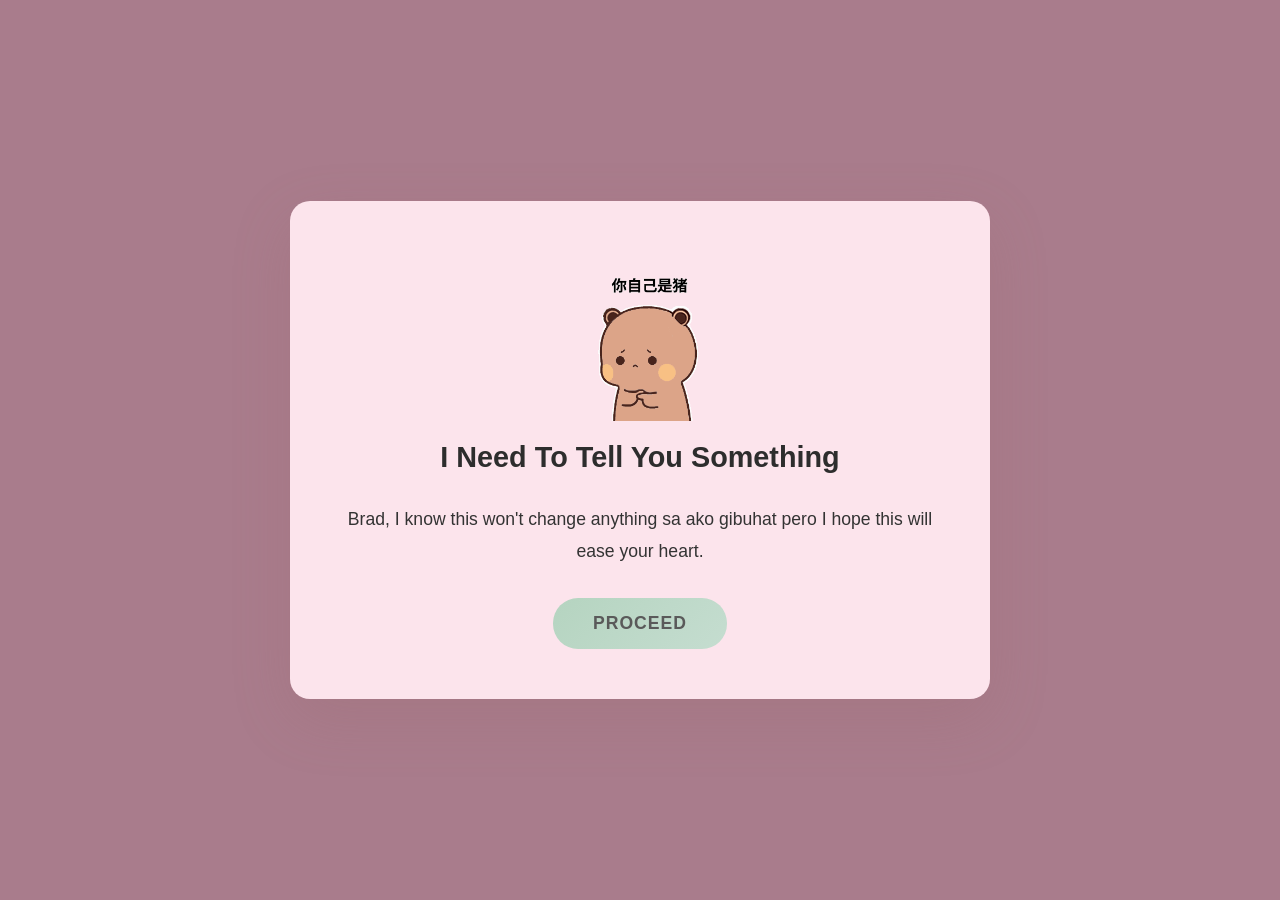
<file: index.html>
<!DOCTYPE html>
<html lang="en">
<head>
    <meta charset="UTF-8">
    <meta name="viewport" content="width=device-width, initial-scale=1.0">
    <title>I'm Sorry, Brad</title>
    <link rel="stylesheet" href="style.css">
</head>
<body>
    <div class="container">

        <!-- PAGE 1: WELCOME -->
        <div class="page active" data-page="0">
            <img src="you-are-a-pig-hmmm.gif" alt="Sorry" class="heart">
            <h2>I Need To Tell You Something</h2>
            <p>Brad, I know this won't change anything sa ako gibuhat pero I hope this will ease your heart.</p>
            <div class="btn-group">
                <button class="btn-start" onclick="playMusicAndProceed()">Proceed</button>
            </div>
        </div>

        <!-- PAGE 2: ANIMATED FLOWER -->
        <div class="page" data-page="1">
            <div class="flower-container">
                <svg class="flower" viewBox="0 0 200 300" width="200" height="300">
                    <!-- Grass -->
                    <line x1="30" y1="280" x2="60" y2="250" stroke="#2ecc71" stroke-width="3"/>
                    <line x1="50" y1="290" x2="70" y2="260" stroke="#2ecc71" stroke-width="3"/>
                    <line x1="140" y1="280" x2="170" y2="250" stroke="#2ecc71" stroke-width="3"/>
                    <line x1="160" y1="290" x2="180" y2="260" stroke="#2ecc71" stroke-width="3"/>
                    
                    <!-- Main stem -->
                    <line x1="100" y1="280" x2="100" y2="120" stroke="#1e7e34" stroke-width="4"/>
                    
                    <!-- Leaves -->
                    <path d="M 100 200 Q 80 190 75 180" stroke="#2ecc71" stroke-width="3" fill="none"/>
                    <path d="M 100 160 Q 120 150 125 140" stroke="#2ecc71" stroke-width="3" fill="none"/>
                    
                    <!-- Flowers -->
                    <g class="bloom bloom-1">
                        <circle cx="100" cy="100" r="8" fill="#fff700"/>
                        <circle cx="85" cy="90" r="12" fill="#00bcd4" opacity="0.8"/>
                        <circle cx="100" cy="75" r="12" fill="#00bcd4" opacity="0.8"/>
                        <circle cx="115" cy="90" r="12" fill="#00bcd4" opacity="0.8"/>
                        <circle cx="100" cy="105" r="12" fill="#00bcd4" opacity="0.8"/>
                    </g>
                    
                    <g class="bloom bloom-2" style="animation-delay: 0.3s">
                        <circle cx="70" cy="150" r="6" fill="#fff700"/>
                        <circle cx="60" cy="142" r="10" fill="#00bcd4" opacity="0.8"/>
                        <circle cx="70" cy="132" r="10" fill="#00bcd4" opacity="0.8"/>
                        <circle cx="80" cy="142" r="10" fill="#00bcd4" opacity="0.8"/>
                        <circle cx="70" cy="152" r="10" fill="#00bcd4" opacity="0.8"/>
                    </g>
                    
                    <g class="bloom bloom-3" style="animation-delay: 0.6s">
                        <circle cx="130" cy="140" r="6" fill="#fff700"/>
                        <circle cx="120" cy="132" r="10" fill="#00bcd4" opacity="0.8"/>
                        <circle cx="130" cy="122" r="10" fill="#00bcd4" opacity="0.8"/>
                        <circle cx="140" cy="132" r="10" fill="#00bcd4" opacity="0.8"/>
                        <circle cx="130" cy="142" r="10" fill="#00bcd4" opacity="0.8"/>
                    </g>
                </svg>
            </div>
            
            <div class="btn-group">
                <button class="btn-next" onclick="prevPage()">← Back</button>
                <button class="btn-next" onclick="window.location.href='flower/index.html'">Continue →</button>
            </div>
        </div>

        <!-- PAGE 3: MY COMMITMENT -->
        <div class="page" data-page="2">
            <h2>I'm Committed To Doing Better</h2>
            <p>I want you to know that this isn't just words. Here's what I promise:</p>
            
            <ul class="commitment-list">
                <li>I'm trying to learn from this and be better for you</li>
                <li>I won't keep repeating the same mistakes</li>
                <li>I will never intentionally hurt you again</li>
                <li>I appreciate you more than you know</li>
                <li>I will work on my overthinking and fears</li>
                <li>You deserve my best effort, and I'm committed to giving it</li>
            </ul>

            <div class="floral">💙 🌸 💙</div>

            <div class="btn-group">
                <button class="btn-next" onclick="prevPage()">← Back</button>
                <button class="btn-next" onclick="nextPage()">Next →</button>
            </div>
        </div>

        <!-- PAGE 4: FINAL MESSAGE -->
        <div class="page" data-page="3">
            <h2>Thank You For Everything</h2>
            
            <p>Thank you for being patient with me.</p>
            <p>Thank you for understanding me even when I'm hard to understand.</p>
            <p>Thank you for staying even when I make mistakes.</p>

            <p style="font-size: 1.3em; font-weight: bold; color: #333; margin: 30px 0;">I really am sorry, Brad.</p>
            <p>I hope you can forgive me. I hope we can move forward from this, and I promise I'll do my best to make it up to you.</p>
            <p style="font-style: italic;">I may not always know the perfect words, but I hope you can feel that I'm sincere. I care about you, and I don't want anything to ruin what we have.</p>

            <div class="signature">With All My Heart</div>

            <div class="btn-group">
                <button class="btn-next" onclick="prevPage()">← Back</button>
                <button class="btn-next" onclick="restart()">Start Over</button>
            </div>
        </div>
    </div>

    <script>
        let currentPage = 0;
        const totalPages = 4;

        function playMusicAndProceed() {
            window.location.href = 'flower/index.html';
        }

        function nextPage() {
            if (currentPage < totalPages - 1) {
                currentPage++;
                updatePage();
            }
        }

        function prevPage() {
            if (currentPage > 0) {
                currentPage--;
                updatePage();
            }
        }

        function restart() {
            currentPage = 0;
            updatePage();
        }

        function updatePage() {
            // Hide all pages
            document.querySelectorAll('.page').forEach(page => {
                page.classList.remove('active');
            });

            // Show current page
            document.querySelector(`[data-page="${currentPage}"]`).classList.add('active');

            // Update progress dots
            document.querySelectorAll('.progress-dot').forEach((dot, index) => {
                dot.classList.toggle('active', index <= currentPage);
            });

            // Close all revealed boxes when changing pages
            document.querySelectorAll('.revealed-box').forEach(box => {
                box.classList.remove('show');
            });

            // Scroll to top
            window.scrollTo(0, 0);
        }

        function toggleReveal(id) {
            const box = document.getElementById(id);
            box.classList.toggle('show');
        }
    </script>
</body>
</html>
</file>
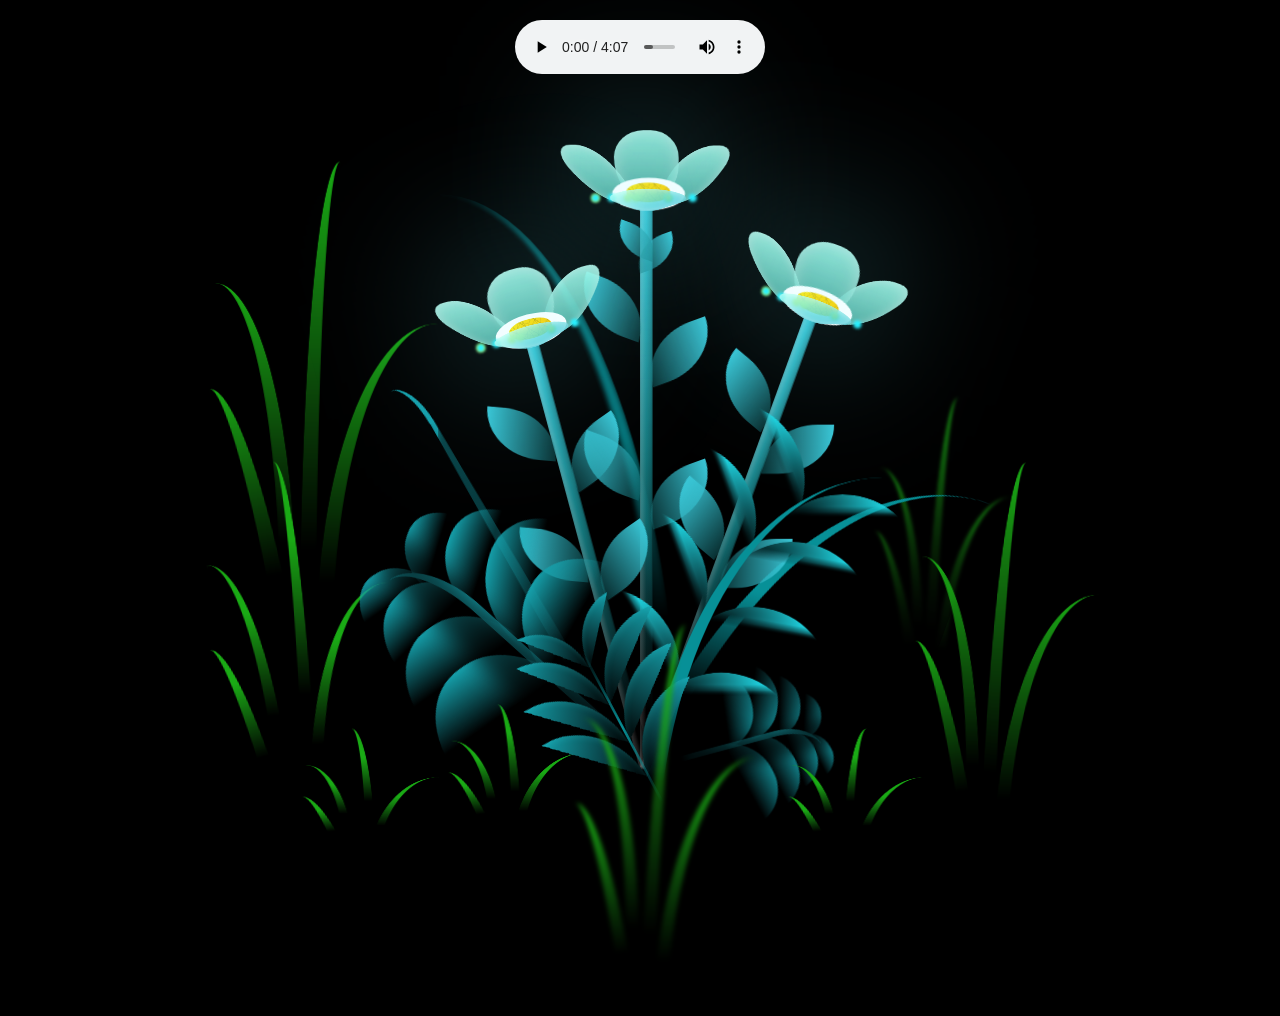
<file: flower/index.html>
<!DOCTYPE html>
<html lang="en">
<head>
    <meta charset="UTF-8">
    <meta http-equiv="X-UA-Compatible" content="IE=edge">
    <meta name="viewport" content="width=device-width, initial-scale=1.0">
    <link rel="stylesheet" href="style.css">
    <script src="main.js" type="text/javascript"></script>
    <title>Flowers</title>
    <script>
        let noClickCount = 0;
        const maxNoClicks = 5;
        
        setTimeout(() => {
            document.getElementById('forgivePopup').classList.remove('hidden');
        }, 20000);
        
        function handleNoClick() {
            noClickCount++;
            
            // Change GIF based on click count
            const gifFiles = ['../1.gif', '../2.gif', '../3.gif', '../4.gif', '../5.gif'];
            const gif = document.getElementById('clickGif');
            gif.src = gifFiles[noClickCount - 1];
            gif.style.display = 'block';
            
            // Make YES button larger
            const yesBtn = document.getElementById('yesBtn');
            const currentSize = parseFloat(yesBtn.style.transform.match(/scale\(([^)]+)\)/) ? yesBtn.style.transform.match(/scale\(([^)]+)\)/)[1] : '1');
            const newSize = currentSize + 0.3;
            yesBtn.style.transform = `scale(${newSize})`;
            
            // Hide NO button after 5 clicks
            if (noClickCount >= maxNoClicks) {
                document.getElementById('noBtn').style.display = 'none';
            }
        }
        
        function handleYesClick() {
            // Hide forgive popup
            document.getElementById('forgivePopup').classList.add('hidden');
            
            // Show success popup
            document.getElementById('successPopup').classList.remove('hidden');
        }
        
        function handleSuccessYes() {
            document.getElementById('successPopup').classList.add('hidden');
        }
    </script>
</head>
    
<body class="not-loaded">
    <audio id="bgMusic" src="../music.mp3" controls autoplay></audio>
    
    <!-- Forgiveness Popup -->
    <div id="forgivePopup" class="forgive-modal hidden">
        <div class="forgive-container">
            <h2>Sorry Brad...</h2>
            <p>Will you forgive me?</p>
            <img id="clickGif" src="../1.gif" alt="GIF" class="click-gif" style="display: none;">
            <div class="forgive-buttons">
                <button id="yesBtn" class="forgive-btn yes-btn" onclick="handleYesClick()">Yes</button>
                <button id="noBtn" class="forgive-btn no-btn" onclick="handleNoClick()">No</button>
            </div>
        </div>
    </div>
    
    <!-- Success Popup -->
    <div id="successPopup" class="forgive-modal hidden">
        <div class="forgive-container">
            <img src="../yes.gif" alt="Success" class="success-gif">
            <p>If you click YES send 3 hearts sa chat ❤️❤️❤️</p>
            <div class="forgive-buttons">
                <button class="forgive-btn yes-btn" onclick="handleSuccessYes()">OK</button>
            </div>
        </div>
    </div>
    
    <div class="night"></div>
    <div class="flowers">
      <div class="flower flower--1">
        <div class="flower__leafs flower__leafs--1">
          <div class="flower__leaf flower__leaf--1"></div>
          <div class="flower__leaf flower__leaf--2"></div>
          <div class="flower__leaf flower__leaf--3"></div>
          <div class="flower__leaf flower__leaf--4"></div>
          <div class="flower__white-circle"></div>
  
          <div class="flower__light flower__light--1"></div>
          <div class="flower__light flower__light--2"></div>
          <div class="flower__light flower__light--3"></div>
          <div class="flower__light flower__light--4"></div>
          <div class="flower__light flower__light--5"></div>
          <div class="flower__light flower__light--6"></div>
          <div class="flower__light flower__light--7"></div>
          <div class="flower__light flower__light--8"></div>
  
        </div>
        <div class="flower__line">
          <div class="flower__line__leaf flower__line__leaf--1"></div>
          <div class="flower__line__leaf flower__line__leaf--2"></div>
          <div class="flower__line__leaf flower__line__leaf--3"></div>
          <div class="flower__line__leaf flower__line__leaf--4"></div>
          <div class="flower__line__leaf flower__line__leaf--5"></div>
          <div class="flower__line__leaf flower__line__leaf--6"></div>
        </div>
      </div>
  
      <div class="flower flower--2">
        <div class="flower__leafs flower__leafs--2">
          <div class="flower__leaf flower__leaf--1"></div>
          <div class="flower__leaf flower__leaf--2"></div>
          <div class="flower__leaf flower__leaf--3"></div>
          <div class="flower__leaf flower__leaf--4"></div>
          <div class="flower__white-circle"></div>
  
          <div class="flower__light flower__light--1"></div>
          <div class="flower__light flower__light--2"></div>
          <div class="flower__light flower__light--3"></div>
          <div class="flower__light flower__light--4"></div>
          <div class="flower__light flower__light--5"></div>
          <div class="flower__light flower__light--6"></div>
          <div class="flower__light flower__light--7"></div>
          <div class="flower__light flower__light--8"></div>
  
        </div>
        <div class="flower__line">
          <div class="flower__line__leaf flower__line__leaf--1"></div>
          <div class="flower__line__leaf flower__line__leaf--2"></div>
          <div class="flower__line__leaf flower__line__leaf--3"></div>
          <div class="flower__line__leaf flower__line__leaf--4"></div>
        </div>
      </div>
  
      <div class="flower flower--3">
        <div class="flower__leafs flower__leafs--3">
          <div class="flower__leaf flower__leaf--1"></div>
          <div class="flower__leaf flower__leaf--2"></div>
          <div class="flower__leaf flower__leaf--3"></div>
          <div class="flower__leaf flower__leaf--4"></div>
          <div class="flower__white-circle"></div>
  
          <div class="flower__light flower__light--1"></div>
          <div class="flower__light flower__light--2"></div>
          <div class="flower__light flower__light--3"></div>
          <div class="flower__light flower__light--4"></div>
          <div class="flower__light flower__light--5"></div>
          <div class="flower__light flower__light--6"></div>
          <div class="flower__light flower__light--7"></div>
          <div class="flower__light flower__light--8"></div>
  
        </div>
        <div class="flower__line">
          <div class="flower__line__leaf flower__line__leaf--1"></div>
          <div class="flower__line__leaf flower__line__leaf--2"></div>
          <div class="flower__line__leaf flower__line__leaf--3"></div>
          <div class="flower__line__leaf flower__line__leaf--4"></div>
        </div>
      </div>
  
      <div class="grow-ans" style="--d:1.2s">
        <div class="flower__g-long">
          <div class="flower__g-long__top"></div>
          <div class="flower__g-long__bottom"></div>
        </div>
      </div>
  
      <div class="growing-grass">
        <div class="flower__grass flower__grass--1">
          <div class="flower__grass--top"></div>
          <div class="flower__grass--bottom"></div>
          <div class="flower__grass__leaf flower__grass__leaf--1"></div>
          <div class="flower__grass__leaf flower__grass__leaf--2"></div>
          <div class="flower__grass__leaf flower__grass__leaf--3"></div>
          <div class="flower__grass__leaf flower__grass__leaf--4"></div>
          <div class="flower__grass__leaf flower__grass__leaf--5"></div>
          <div class="flower__grass__leaf flower__grass__leaf--6"></div>
          <div class="flower__grass__leaf flower__grass__leaf--7"></div>
          <div class="flower__grass__leaf flower__grass__leaf--8"></div>
          <div class="flower__grass__overlay"></div>
        </div>
      </div>
  
      <div class="growing-grass">
        <div class="flower__grass flower__grass--2">
          <div class="flower__grass--top"></div>
          <div class="flower__grass--bottom"></div>
          <div class="flower__grass__leaf flower__grass__leaf--1"></div>
          <div class="flower__grass__leaf flower__grass__leaf--2"></div>
          <div class="flower__grass__leaf flower__grass__leaf--3"></div>
          <div class="flower__grass__leaf flower__grass__leaf--4"></div>
          <div class="flower__grass__leaf flower__grass__leaf--5"></div>
          <div class="flower__grass__leaf flower__grass__leaf--6"></div>
          <div class="flower__grass__leaf flower__grass__leaf--7"></div>
          <div class="flower__grass__leaf flower__grass__leaf--8"></div>
          <div class="flower__grass__overlay"></div>
        </div>
      </div>
  
      <div class="grow-ans" style="--d:2.4s">
        <div class="flower__g-right flower__g-right--1">
          <div class="leaf"></div>
        </div>
      </div>
  
      <div class="grow-ans" style="--d:2.8s">
        <div class="flower__g-right flower__g-right--2">
          <div class="leaf"></div>
        </div>
      </div>
  
      <div class="grow-ans" style="--d:2.8s">
        <div class="flower__g-front">
          <div class="flower__g-front__leaf-wrapper flower__g-front__leaf-wrapper--1">
            <div class="flower__g-front__leaf"></div>
          </div>
          <div class="flower__g-front__leaf-wrapper flower__g-front__leaf-wrapper--2">
            <div class="flower__g-front__leaf"></div>
          </div>
          <div class="flower__g-front__leaf-wrapper flower__g-front__leaf-wrapper--3">
            <div class="flower__g-front__leaf"></div>
          </div>
          <div class="flower__g-front__leaf-wrapper flower__g-front__leaf-wrapper--4">
            <div class="flower__g-front__leaf"></div>
          </div>
          <div class="flower__g-front__leaf-wrapper flower__g-front__leaf-wrapper--5">
            <div class="flower__g-front__leaf"></div>
          </div>
          <div class="flower__g-front__leaf-wrapper flower__g-front__leaf-wrapper--6">
            <div class="flower__g-front__leaf"></div>
          </div>
          <div class="flower__g-front__leaf-wrapper flower__g-front__leaf-wrapper--7">
            <div class="flower__g-front__leaf"></div>
          </div>
          <div class="flower__g-front__leaf-wrapper flower__g-front__leaf-wrapper--8">
            <div class="flower__g-front__leaf"></div>
          </div>
          <div class="flower__g-front__line"></div>
        </div>
      </div>
  
      <div class="grow-ans" style="--d:3.2s">
        <div class="flower__g-fr">
          <div class="leaf"></div>
          <div class="flower__g-fr__leaf flower__g-fr__leaf--1"></div>
          <div class="flower__g-fr__leaf flower__g-fr__leaf--2"></div>
          <div class="flower__g-fr__leaf flower__g-fr__leaf--3"></div>
          <div class="flower__g-fr__leaf flower__g-fr__leaf--4"></div>
          <div class="flower__g-fr__leaf flower__g-fr__leaf--5"></div>
          <div class="flower__g-fr__leaf flower__g-fr__leaf--6"></div>
          <div class="flower__g-fr__leaf flower__g-fr__leaf--7"></div>
          <div class="flower__g-fr__leaf flower__g-fr__leaf--8"></div>
        </div>
      </div>
  
      <div class="long-g long-g--0">
        <div class="grow-ans" style="--d:3s">
          <div class="leaf leaf--0"></div>
        </div>
        <div class="grow-ans" style="--d:2.2s">
          <div class="leaf leaf--1"></div>
        </div>
        <div class="grow-ans" style="--d:3.4s">
          <div class="leaf leaf--2"></div>
        </div>
        <div class="grow-ans" style="--d:3.6s">
          <div class="leaf leaf--3"></div>
        </div>
      </div>
  
      <div class="long-g long-g--1">
        <div class="grow-ans" style="--d:3.6s">
          <div class="leaf leaf--0"></div>
        </div>
        <div class="grow-ans" style="--d:3.8s">
          <div class="leaf leaf--1"></div>
        </div>
        <div class="grow-ans" style="--d:4s">
          <div class="leaf leaf--2"></div>
        </div>
        <div class="grow-ans" style="--d:4.2s">
          <div class="leaf leaf--3"></div>
        </div>
      </div>
  
      <div class="long-g long-g--2">
        <div class="grow-ans" style="--d:4s">
          <div class="leaf leaf--0"></div>
        </div>
        <div class="grow-ans" style="--d:4.2s">
          <div class="leaf leaf--1"></div>
        </div>
        <div class="grow-ans" style="--d:4.4s">
          <div class="leaf leaf--2"></div>
        </div>
        <div class="grow-ans" style="--d:4.6s">
          <div class="leaf leaf--3"></div>
        </div>
      </div>
  
      <div class="long-g long-g--3">
        <div class="grow-ans" style="--d:4s">
          <div class="leaf leaf--0"></div>
        </div>
        <div class="grow-ans" style="--d:4.2s">
          <div class="leaf leaf--1"></div>
        </div>
        <div class="grow-ans" style="--d:3s">
          <div class="leaf leaf--2"></div>
        </div>
        <div class="grow-ans" style="--d:3.6s">
          <div class="leaf leaf--3"></div>
        </div>
      </div>
  
      <div class="long-g long-g--4">
        <div class="grow-ans" style="--d:4s">
          <div class="leaf leaf--0"></div>
        </div>
        <div class="grow-ans" style="--d:4.2s">
          <div class="leaf leaf--1"></div>
        </div>
        <div class="grow-ans" style="--d:3s">
          <div class="leaf leaf--2"></div>
        </div>
        <div class="grow-ans" style="--d:3.6s">
          <div class="leaf leaf--3"></div>
        </div>
      </div>
  
      <div class="long-g long-g--5">
        <div class="grow-ans" style="--d:4s">
          <div class="leaf leaf--0"></div>
        </div>
        <div class="grow-ans" style="--d:4.2s">
          <div class="leaf leaf--1"></div>
        </div>
        <div class="grow-ans" style="--d:3s">
          <div class="leaf leaf--2"></div>
        </div>
        <div class="grow-ans" style="--d:3.6s">
          <div class="leaf leaf--3"></div>
        </div>
      </div>
  
      <div class="long-g long-g--6">
        <div class="grow-ans" style="--d:4.2s">
          <div class="leaf leaf--0"></div>
        </div>
        <div class="grow-ans" style="--d:4.4s">
          <div class="leaf leaf--1"></div>
        </div>
        <div class="grow-ans" style="--d:4.6s">
          <div class="leaf leaf--2"></div>
        </div>
        <div class="grow-ans" style="--d:4.8s">
          <div class="leaf leaf--3"></div>
        </div>
      </div>
  
      <div class="long-g long-g--7">
        <div class="grow-ans" style="--d:3s">
          <div class="leaf leaf--0"></div>
        </div>
        <div class="grow-ans" style="--d:3.2s">
          <div class="leaf leaf--1"></div>
        </div>
        <div class="grow-ans" style="--d:3.5s">
          <div class="leaf leaf--2"></div>
        </div>
        <div class="grow-ans" style="--d:3.6s">
          <div class="leaf leaf--3"></div>
        </div>
      </div>
    </div>
</body>
</html>
</file>
<file: style.css>
* {
    margin: 0;
    padding: 0;
    box-sizing: border-box;
}

body {
    font-family: 'Segoe UI', Tahoma, Geneva, Verdana, sans-serif;
    background: #a97c8c;
    min-height: 100vh;
    display: flex;
    justify-content: center;
    align-items: center;
    padding: 20px;
}

.container {
    background: #fce4ec;
    border-radius: 20px;
    box-shadow: 0 20px 60px rgba(150, 100, 100, 0.2);
    max-width: 700px;
    width: 100%;
    padding: 50px;
    animation: slideIn 0.6s ease-out;
}

@keyframes slideIn {
    from {
        opacity: 0;
        transform: translateY(30px);
    }
    to {
        opacity: 1;
        transform: translateY(0);
    }
}

.page {
    display: none;
    animation: fadeIn 0.5s ease-in;
}

.page.active {
    display: block;
}

@keyframes fadeIn {
    from {
        opacity: 0;
    }
    to {
        opacity: 1;
    }
}

h1 {
    color: #2d2d2d;
    text-align: center;
    margin-bottom: 20px;
    font-size: 2.5em;
}

h2 {
    color: #2d2d2d;
    text-align: center;
    margin-bottom: 30px;
    font-size: 1.8em;
}

p, .message-text {
    color: #333;
    line-height: 1.8;
    font-size: 1.1em;
    margin-bottom: 20px;
    text-align: center;
}

.heart {
    display: block;
    width: 150px;
    height: 150px;
    margin: 20px auto;
    object-fit: contain;
    object-position: center;
}

@keyframes heartbeat {
    0%, 100% { transform: scale(1); }
    50% { transform: scale(1.2); }
}

.btn-group {
    display: flex;
    gap: 15px;
    justify-content: center;
    flex-wrap: wrap;
    margin-top: 30px;
}

button {
    padding: 12px 30px;
    font-size: 1em;
    border: none;
    border-radius: 25px;
    cursor: pointer;
    transition: all 0.3s ease;
    font-weight: 600;
    text-transform: uppercase;
    letter-spacing: 1px;
}

.btn-start {
    background: linear-gradient(135deg, #b5d4c0 0%, #c5ddd0 100%);
    color: #5a5a5a;
    padding: 15px 40px;
    font-size: 1.1em;
}

.btn-start:hover {
    transform: scale(1.05);
    box-shadow: 0 10px 25px rgba(181, 212, 192, 0.4);
}

.btn-reveal {
    background: #e8d4d4;
    color: #5a5a5a;
    border: 2px solid #d4b5b5;
}

.btn-reveal:hover {
    background: #d4b5b5;
    color: white;
    transform: translateY(-2px);
    box-shadow: 0 10px 20px rgba(181, 150, 150, 0.3);
}

.btn-next {
    background: linear-gradient(135deg, #b5d4c0 0%, #c5ddd0 100%);
    color: #5a5a5a;
}

.btn-next:hover {
    transform: translateY(-2px);
    box-shadow: 0 10px 20px rgba(181, 212, 192, 0.3);
}

.revealed-box {
    background: linear-gradient(135deg, #f0d0d0 0%, #e8d4d4 100%);
    padding: 30px;
    border-radius: 15px;
    margin: 20px 0;
    border-left: 5px solid #d4b5b5;
    display: none;
}

.revealed-box.show {
    display: block;
    animation: fadeIn 0.5s ease-in;
}

.commitment-list {
    text-align: left;
    list-style: none;
    margin: 20px 0;
}

.commitment-list li {
    padding: 15px;
    margin: 10px 0;
    background: #f0d0d0;
    border-radius: 10px;
    border-left: 4px solid #d4b5b5;
    color: #333;
}

.commitment-list li:before {
    content: "✓ ";
    color: #b5b5b5;
    font-weight: bold;
    margin-right: 10px;
}

.progress {
    display: flex;
    gap: 8px;
    justify-content: center;
    margin-bottom: 20px;
}

.progress-dot {
    width: 10px;
    height: 10px;
    border-radius: 50%;
    background: #d0d0d0;
    transition: all 0.3s ease;
}

.progress-dot.active {
    background: #a9a9a9;
    transform: scale(1.3);
}

.floral {
    font-size: 2em;
    text-align: center;
    margin: 15px 0;
}

.flower-container {
    display: flex;
    justify-content: center;
    align-items: center;
    margin: 40px 0;
    min-height: 300px;
}

.flower {
    filter: drop-shadow(0 0 20px rgba(0, 188, 212, 0.5));
}

.bloom {
    animation: bloomEffect 2s ease-in-out infinite;
}

@keyframes bloomEffect {
    0% {
        opacity: 0.3;
        transform: scale(0.5);
    }
    50% {
        opacity: 1;
        transform: scale(1.1);
    }
    100% {
        opacity: 0.3;
        transform: scale(0.5);
    }
}
</file>
<file: flower/style.css>
*,
*::after,
*::before {
  padding: 0;
  margin: 0;
  box-sizing: border-box;
}

:root {
  --dark-color: #000;
}

#bgMusic {
  position: fixed;
  top: 20px;
  left: 50%;
  transform: translateX(-50%);
  z-index: 1000;
  width: 250px;
}

/* Forgiveness Popup Styles */
.forgive-modal {
  position: fixed;
  top: 0;
  left: 0;
  width: 100%;
  height: 100%;
  background-color: rgba(0, 0, 0, 0.7);
  display: flex;
  align-items: center;
  justify-content: center;
  z-index: 2000;
  opacity: 1;
  transition: opacity 0.5s ease;
}

.forgive-modal.hidden {
  display: none;
  opacity: 0;
}

.forgive-container {
  background: linear-gradient(135deg, #fce4ec 0%, #f8bbd0 100%);
  border-radius: 20px;
  padding: 40px;
  text-align: center;
  box-shadow: 0 10px 50px rgba(0, 0, 0, 0.3);
  max-width: 400px;
  animation: slideIn 0.5s ease-out;
}

.forgive-container h2 {
  color: #333;
  font-size: 2em;
  margin-bottom: 10px;
}

.forgive-container p {
  color: #555;
  font-size: 1.2em;
  margin-bottom: 20px;
}

.click-gif {
  width: 100%;
  max-width: 300px;
  margin: 15px 0;
  border-radius: 10px;
}

.success-gif {
  width: 100%;
  max-width: 300px;
  margin: 15px 0;
  border-radius: 10px;
}

.forgive-buttons {
  display: flex;
  gap: 20px;
  justify-content: center;
  flex-wrap: wrap;
}

.forgive-btn {
  padding: 12px 30px;
  font-size: 1em;
  border: none;
  border-radius: 25px;
  cursor: pointer;
  font-weight: 600;
  transition: all 0.3s ease;
  text-transform: uppercase;
  letter-spacing: 1px;
}

.no-btn {
  background: linear-gradient(135deg, #d4b5b5 0%, #c9a5a5 100%);
  color: #333;
}

.no-btn:hover {
  box-shadow: 0 5px 15px rgba(150, 100, 100, 0.3);
}

.yes-btn {
  background: linear-gradient(135deg, #b5d4c0 0%, #c5ddd0 100%);
  color: #333;
}

.yes-btn:hover {
  transform: scale(1.1);
  box-shadow: 0 10px 20px rgba(181, 212, 192, 0.4);
}

.yes-btn.accepted {
  background: linear-gradient(135deg, #4caf50 0%, #66bb6a 100%);
  color: white;
  cursor: default;
}

.yes-btn.accepted:hover {
  transform: scale(1);
}

@keyframes slideIn {
  from {
    opacity: 0;
    transform: translateY(30px);
  }
  to {
    opacity: 1;
    transform: translateY(0);
  }
}

body {
  display: flex;
  align-items: flex-end;
  justify-content: center;
  min-height: 100vh;
  background-color: var(--dark-color);
  overflow: hidden;
  perspective: 1000px;
  padding: 50px 0px;
}

.night {
  position: fixed;
  left: 50%;
  top: 0;
  transform: translateX(-50%);
  width: 100%;
  height: 100%;
  filter: blur(0.1vmin);
}

.flowers {
  position: relative;
  transform: scale(0.9);
}

.flower {
  position: absolute;
  bottom: 10vmin;
  transform-origin: bottom center;
  z-index: 10;
  --fl-speed: 0.8s;
}
.flower--1 {
  animation: moving-flower-1 4s linear infinite;
}
.flower--1 .flower__line {
  height: 70vmin;
  animation-delay: 0.3s;
}
.flower--1 .flower__line__leaf--1 {
  animation: blooming-leaf-right var(--fl-speed) 1.6s backwards;
}
.flower--1 .flower__line__leaf--2 {
  animation: blooming-leaf-right var(--fl-speed) 1.4s backwards;
}
.flower--1 .flower__line__leaf--3 {
  animation: blooming-leaf-left var(--fl-speed) 1.2s backwards;
}
.flower--1 .flower__line__leaf--4 {
  animation: blooming-leaf-left var(--fl-speed) 1s backwards;
}
.flower--1 .flower__line__leaf--5 {
  animation: blooming-leaf-right var(--fl-speed) 1.8s backwards;
}
.flower--1 .flower__line__leaf--6 {
  animation: blooming-leaf-left var(--fl-speed) 2s backwards;
}
.flower--2 {
  left: 50%;
  transform: rotate(20deg);
  animation: moving-flower-2 4s linear infinite;
}
.flower--2 .flower__line {
  height: 60vmin;
  animation-delay: 0.6s;
}
.flower--2 .flower__line__leaf--1 {
  animation: blooming-leaf-right var(--fl-speed) 1.9s backwards;
}
.flower--2 .flower__line__leaf--2 {
  animation: blooming-leaf-right var(--fl-speed) 1.7s backwards;
}
.flower--2 .flower__line__leaf--3 {
  animation: blooming-leaf-left var(--fl-speed) 1.5s backwards;
}
.flower--2 .flower__line__leaf--4 {
  animation: blooming-leaf-left var(--fl-speed) 1.3s backwards;
}
.flower--3 {
  left: 50%;
  transform: rotate(-15deg);
  animation: moving-flower-3 4s linear infinite;
}
.flower--3 .flower__line {
  animation-delay: 0.9s;
}
.flower--3 .flower__line__leaf--1 {
  animation: blooming-leaf-right var(--fl-speed) 2.5s backwards;
}
.flower--3 .flower__line__leaf--2 {
  animation: blooming-leaf-right var(--fl-speed) 2.3s backwards;
}
.flower--3 .flower__line__leaf--3 {
  animation: blooming-leaf-left var(--fl-speed) 2.1s backwards;
}
.flower--3 .flower__line__leaf--4 {
  animation: blooming-leaf-left var(--fl-speed) 1.9s backwards;
}
.flower__leafs {
  position: relative;
  animation: blooming-flower 2s backwards;
}
.flower__leafs--1 {
  animation-delay: 1.1s;
}
.flower__leafs--2 {
  animation-delay: 1.4s;
}
.flower__leafs--3 {
  animation-delay: 1.7s;
}
.flower__leafs::after {
  content: "";
  position: absolute;
  left: 0;
  top: 0;
  transform: translate(-50%, -100%);
  width: 8vmin;
  height: 8vmin;
  background-color: #6bf0ff;
  filter: blur(10vmin);
}
.flower__leaf {
  position: absolute;
  bottom: 0;
  left: 50%;
  width: 8vmin;
  height: 11vmin;
  border-radius: 51% 49% 47% 53%/44% 45% 55% 69%;
  background-color: #a7ffee;
  background-image: linear-gradient(to top, #54b8aa, #a7ffee);
  transform-origin: bottom center;
  opacity: 0.9;
  box-shadow: inset 0 0 2vmin rgba(255, 255, 255, 0.5);
}
.flower__leaf--1 {
  transform: translate(-10%, 1%) rotateY(40deg) rotateX(-50deg);
}
.flower__leaf--2 {
  transform: translate(-50%, -4%) rotateX(40deg);
}
.flower__leaf--3 {
  transform: translate(-90%, 0%) rotateY(45deg) rotateX(50deg);
}
.flower__leaf--4 {
  width: 8vmin;
  height: 8vmin;
  transform-origin: bottom left;
  border-radius: 4vmin 10vmin 4vmin 4vmin;
  transform: translate(0%, 18%) rotateX(70deg) rotate(-43deg);
  background-image: linear-gradient(to top, #39c6d6, #a7ffee);
  z-index: 1;
  opacity: 0.8;
}
.flower__white-circle {
  position: absolute;
  left: -3.5vmin;
  top: -3vmin;
  width: 9vmin;
  height: 4vmin;
  border-radius: 50%;
  background-color: #fff;
}
.flower__white-circle::after {
  content: "";
  position: absolute;
  left: 50%;
  top: 45%;
  transform: translate(-50%, -50%);
  width: 60%;
  height: 60%;
  border-radius: inherit;
  background-image: repeating-linear-gradient(300deg, rgba(0, 0, 0, 0.03) 0px, rgba(0, 0, 0, 0.03) 1px, transparent 1px, transparent 12px), repeating-linear-gradient(45deg, rgba(0, 0, 0, 0.03) 0px, rgba(0, 0, 0, 0.03) 1px, transparent 1px, transparent 12px), repeating-linear-gradient(67.5deg, rgba(0, 0, 0, 0.03) 0px, rgba(0, 0, 0, 0.03) 1px, transparent 1px, transparent 12px), repeating-linear-gradient(135deg, rgba(0, 0, 0, 0.03) 0px, rgba(0, 0, 0, 0.03) 1px, transparent 1px, transparent 12px), repeating-linear-gradient(45deg, rgba(0, 0, 0, 0.03) 0px, rgba(0, 0, 0, 0.03) 1px, transparent 1px, transparent 12px), repeating-linear-gradient(112.5deg, rgba(0, 0, 0, 0.03) 0px, rgba(0, 0, 0, 0.03) 1px, transparent 1px, transparent 12px), repeating-linear-gradient(112.5deg, rgba(0, 0, 0, 0.03) 0px, rgba(0, 0, 0, 0.03) 1px, transparent 1px, transparent 12px), repeating-linear-gradient(45deg, rgba(0, 0, 0, 0.03) 0px, rgba(0, 0, 0, 0.03) 1px, transparent 1px, transparent 12px), repeating-linear-gradient(22.5deg, rgba(0, 0, 0, 0.03) 0px, rgba(0, 0, 0, 0.03) 1px, transparent 1px, transparent 12px), repeating-linear-gradient(45deg, rgba(0, 0, 0, 0.03) 0px, rgba(0, 0, 0, 0.03) 1px, transparent 1px, transparent 12px), repeating-linear-gradient(22.5deg, rgba(0, 0, 0, 0.03) 0px, rgba(0, 0, 0, 0.03) 1px, transparent 1px, transparent 12px), repeating-linear-gradient(135deg, rgba(0, 0, 0, 0.03) 0px, rgba(0, 0, 0, 0.03) 1px, transparent 1px, transparent 12px), repeating-linear-gradient(157.5deg, rgba(0, 0, 0, 0.03) 0px, rgba(0, 0, 0, 0.03) 1px, transparent 1px, transparent 12px), repeating-linear-gradient(67.5deg, rgba(0, 0, 0, 0.03) 0px, rgba(0, 0, 0, 0.03) 1px, transparent 1px, transparent 12px), repeating-linear-gradient(67.5deg, rgba(0, 0, 0, 0.03) 0px, rgba(0, 0, 0, 0.03) 1px, transparent 1px, transparent 12px), linear-gradient(90deg, rgb(255, 235, 18), rgb(255, 206, 0));
}
.flower__line {
  height: 55vmin;
  width: 1.5vmin;
  background-image: linear-gradient(to left, rgba(0, 0, 0, 0.2), transparent, rgba(255, 255, 255, 0.2)), linear-gradient(to top, transparent 10%, #14757a, #39c6d6);
  box-shadow: inset 0 0 2px rgba(0, 0, 0, 0.5);
  animation: grow-flower-tree 4s backwards;
}
.flower__line__leaf {
  --w: 7vmin;
  --h: calc(var(--w) + 2vmin);
  position: absolute;
  top: 20%;
  left: 90%;
  width: var(--w);
  height: var(--h);
  border-top-right-radius: var(--h);
  border-bottom-left-radius: var(--h);
  background-image: linear-gradient(to top, rgba(20, 117, 122, 0.4), #39c6d6);
}
.flower__line__leaf--1 {
  transform: rotate(70deg) rotateY(30deg);
}
.flower__line__leaf--2 {
  top: 45%;
  transform: rotate(70deg) rotateY(30deg);
}
.flower__line__leaf--3, .flower__line__leaf--4, .flower__line__leaf--6 {
  border-top-right-radius: 0;
  border-bottom-left-radius: 0;
  border-top-left-radius: var(--h);
  border-bottom-right-radius: var(--h);
  left: -460%;
  top: 12%;
  transform: rotate(-70deg) rotateY(30deg);
}
.flower__line__leaf--4 {
  top: 40%;
}
.flower__line__leaf--5 {
  top: 0;
  transform-origin: left;
  transform: rotate(70deg) rotateY(30deg) scale(0.6);
}
.flower__line__leaf--6 {
  top: -2%;
  left: -450%;
  transform-origin: right;
  transform: rotate(-70deg) rotateY(30deg) scale(0.6);
}
.flower__light {
  position: absolute;
  bottom: 0vmin;
  width: 1vmin;
  height: 1vmin;
  background-color: rgb(255, 251, 0);
  border-radius: 50%;
  filter: blur(0.2vmin);
  animation: light-ans 4s linear infinite backwards;
}
.flower__light:nth-child(odd) {
  background-color: #23f0ff;
}
.flower__light--1 {
  left: -2vmin;
  animation-delay: 1s;
}
.flower__light--2 {
  left: 3vmin;
  animation-delay: 0.5s;
}
.flower__light--3 {
  left: -6vmin;
  animation-delay: 0.3s;
}
.flower__light--4 {
  left: 6vmin;
  animation-delay: 0.9s;
}
.flower__light--5 {
  left: -1vmin;
  animation-delay: 1.5s;
}
.flower__light--6 {
  left: -4vmin;
  animation-delay: 3s;
}
.flower__light--7 {
  left: 3vmin;
  animation-delay: 2s;
}
.flower__light--8 {
  left: -6vmin;
  animation-delay: 3.5s;
}
.flower__grass {
  --c: #159faa;
  --line-w: 1.5vmin;
  position: absolute;
  bottom: 12vmin;
  left: -7vmin;
  display: flex;
  flex-direction: column;
  align-items: flex-end;
  z-index: 20;
  transform-origin: bottom center;
  transform: rotate(-48deg) rotateY(40deg);
}
.flower__grass--1 {
  animation: moving-grass 2s linear infinite;
}
.flower__grass--2 {
  left: 2vmin;
  bottom: 10vmin;
  transform: scale(0.5) rotate(75deg) rotateX(10deg) rotateY(-200deg);
  opacity: 0.8;
  z-index: 0;
  animation: moving-grass--2 1.5s linear infinite;
}
.flower__grass--top {
  width: 7vmin;
  height: 10vmin;
  border-top-right-radius: 100%;
  border-right: var(--line-w) solid var(--c);
  transform-origin: bottom center;
  transform: rotate(-2deg);
}
.flower__grass--bottom {
  margin-top: -2px;
  width: var(--line-w);
  height: 25vmin;
  background-image: linear-gradient(to top, transparent, var(--c));
}
.flower__grass__leaf {
  --size: 10vmin;
  position: absolute;
  width: calc(var(--size) * 2.1);
  height: var(--size);
  border-top-left-radius: var(--size);
  border-top-right-radius: var(--size);
  background-image: linear-gradient(to top, transparent, transparent 30%, var(--c));
  z-index: 100;
}
.flower__grass__leaf--1 {
  top: -6%;
  left: 30%;
  --size: 6vmin;
  transform: rotate(-20deg);
  animation: growing-grass-ans--1 2s 2.6s backwards;
}
@keyframes growing-grass-ans--1 {
  0% {
    transform-origin: bottom left;
    transform: rotate(-20deg) scale(0);
  }
}
.flower__grass__leaf--2 {
  top: -5%;
  left: -110%;
  --size: 6vmin;
  transform: rotate(10deg);
  animation: growing-grass-ans--2 2s 2.4s linear backwards;
}
@keyframes growing-grass-ans--2 {
  0% {
    transform-origin: bottom right;
    transform: rotate(10deg) scale(0);
  }
}
.flower__grass__leaf--3 {
  top: 5%;
  left: 60%;
  --size: 8vmin;
  transform: rotate(-18deg) rotateX(-20deg);
  animation: growing-grass-ans--3 2s 2.2s linear backwards;
}
@keyframes growing-grass-ans--3 {
  0% {
    transform-origin: bottom left;
    transform: rotate(-18deg) rotateX(-20deg) scale(0);
  }
}
.flower__grass__leaf--4 {
  top: 6%;
  left: -135%;
  --size: 8vmin;
  transform: rotate(2deg);
  animation: growing-grass-ans--4 2s 2s linear backwards;
}
@keyframes growing-grass-ans--4 {
  0% {
    transform-origin: bottom right;
    transform: rotate(2deg) scale(0);
  }
}
.flower__grass__leaf--5 {
  top: 20%;
  left: 60%;
  --size: 10vmin;
  transform: rotate(-24deg) rotateX(-20deg);
  animation: growing-grass-ans--5 2s 1.8s linear backwards;
}
@keyframes growing-grass-ans--5 {
  0% {
    transform-origin: bottom left;
    transform: rotate(-24deg) rotateX(-20deg) scale(0);
  }
}
.flower__grass__leaf--6 {
  top: 22%;
  left: -180%;
  --size: 10vmin;
  transform: rotate(10deg);
  animation: growing-grass-ans--6 2s 1.6s linear backwards;
}
@keyframes growing-grass-ans--6 {
  0% {
    transform-origin: bottom right;
    transform: rotate(10deg) scale(0);
  }
}
.flower__grass__leaf--7 {
  top: 39%;
  left: 70%;
  --size: 10vmin;
  transform: rotate(-10deg);
  animation: growing-grass-ans--7 2s 1.4s linear backwards;
}
@keyframes growing-grass-ans--7 {
  0% {
    transform-origin: bottom left;
    transform: rotate(-10deg) scale(0);
  }
}
.flower__grass__leaf--8 {
  top: 40%;
  left: -215%;
  --size: 11vmin;
  transform: rotate(10deg);
  animation: growing-grass-ans--8 2s 1.2s linear backwards;
}
@keyframes growing-grass-ans--8 {
  0% {
    transform-origin: bottom right;
    transform: rotate(10deg) scale(0);
  }
}
.flower__grass__overlay {
  position: absolute;
  top: -10%;
  right: 0%;
  width: 100%;
  height: 100%;
  background-color: rgba(0, 0, 0, 0.6);
  filter: blur(1.5vmin);
  z-index: 100;
}
.flower__g-long {
  --w: 2vmin;
  --h: 6vmin;
  --c: #159faa;
  position: absolute;
  bottom: 10vmin;
  left: -3vmin;
  transform-origin: bottom center;
  transform: rotate(-30deg) rotateY(-20deg);
  display: flex;
  flex-direction: column;
  align-items: flex-end;
  animation: flower-g-long-ans 3s linear infinite;
}
@keyframes flower-g-long-ans {
  0%, 100% {
    transform: rotate(-30deg) rotateY(-20deg);
  }
  50% {
    transform: rotate(-32deg) rotateY(-20deg);
  }
}
.flower__g-long__top {
  top: calc(var(--h) * -1);
  width: calc(var(--w) + 1vmin);
  height: var(--h);
  border-top-right-radius: 100%;
  border-right: 0.7vmin solid var(--c);
  transform: translate(-0.7vmin, 1vmin);
}
.flower__g-long__bottom {
  width: var(--w);
  height: 50vmin;
  transform-origin: bottom center;
  background-image: linear-gradient(to top, transparent 30%, var(--c));
  box-shadow: inset 0 0 2px rgba(0, 0, 0, 0.5);
  clip-path: polygon(35% 0, 65% 1%, 100% 100%, 0% 100%);
}
.flower__g-right {
  position: absolute;
  bottom: 6vmin;
  left: -2vmin;
  transform-origin: bottom left;
  transform: rotate(20deg);
}
.flower__g-right .leaf {
  width: 30vmin;
  height: 50vmin;
  border-top-left-radius: 100%;
  border-left: 2vmin solid #079097;
  background-image: linear-gradient(to bottom, transparent, var(--dark-color) 60%);
  -webkit-mask-image: linear-gradient(to top, transparent 30%, #079097 60%);
}
.flower__g-right--1 {
  animation: flower-g-right-ans 2.5s linear infinite;
}
.flower__g-right--2 {
  left: 5vmin;
  transform: rotateY(-180deg);
  animation: flower-g-right-ans--2 3s linear infinite;
}
.flower__g-right--2 .leaf {
  height: 75vmin;
  filter: blur(0.3vmin);
  opacity: 0.8;
}
@keyframes flower-g-right-ans {
  0%, 100% {
    transform: rotate(20deg);
  }
  50% {
    transform: rotate(24deg) rotateX(-20deg);
  }
}
@keyframes flower-g-right-ans--2 {
  0%, 100% {
    transform: rotateY(-180deg) rotate(0deg) rotateX(-20deg);
  }
  50% {
    transform: rotateY(-180deg) rotate(6deg) rotateX(-20deg);
  }
}
.flower__g-front {
  position: absolute;
  bottom: 6vmin;
  left: 2.5vmin;
  z-index: 100;
  transform-origin: bottom center;
  transform: rotate(-28deg) rotateY(30deg) scale(1.04);
  animation: flower__g-front-ans 2s linear infinite;
}
@keyframes flower__g-front-ans {
  0%, 100% {
    transform: rotate(-28deg) rotateY(30deg) scale(1.04);
  }
  50% {
    transform: rotate(-35deg) rotateY(40deg) scale(1.04);
  }
}
.flower__g-front__line {
  width: 0.3vmin;
  height: 20vmin;
  background-image: linear-gradient(to top, transparent, #079097, transparent 100%);
  position: relative;
}
.flower__g-front__leaf-wrapper {
  position: absolute;
  top: 0;
  left: 0;
  transform-origin: bottom left;
  transform: rotate(10deg);
}
.flower__g-front__leaf-wrapper:nth-child(even) {
  left: 0vmin;
  transform: rotateY(-180deg) rotate(5deg);
  animation: flower__g-front__leaf-left-ans 1s ease-in backwards;
}
.flower__g-front__leaf-wrapper:nth-child(odd) {
  animation: flower__g-front__leaf-ans 1s ease-in backwards;
}
.flower__g-front__leaf-wrapper--1 {
  top: -8vmin;
  transform: scale(0.7);
  animation: flower__g-front__leaf-ans 1s 5.5s ease-in backwards !important;
}
.flower__g-front__leaf-wrapper--2 {
  top: -8vmin;
  transform: rotateY(-180deg) scale(0.7) !important;
  animation: flower__g-front__leaf-left-ans-2 1s 4.6s ease-in backwards !important;
}
.flower__g-front__leaf-wrapper--3 {
  top: -3vmin;
  animation: flower__g-front__leaf-ans 1s 4.6s ease-in backwards;
}
.flower__g-front__leaf-wrapper--4 {
  top: -3vmin;
  transform: rotateY(-180deg) scale(0.9) !important;
  animation: flower__g-front__leaf-left-ans-2 1s 4.6s ease-in backwards !important;
}
@keyframes flower__g-front__leaf-left-ans-2 {
  0% {
    transform: rotateY(-180deg) scale(0);
  }
}
.flower__g-front__leaf-wrapper--5, .flower__g-front__leaf-wrapper--6 {
  top: 2vmin;
}
.flower__g-front__leaf-wrapper--7, .flower__g-front__leaf-wrapper--8 {
  top: 6.5vmin;
}
.flower__g-front__leaf-wrapper--2 {
  animation-delay: 5.2s !important;
}
.flower__g-front__leaf-wrapper--3 {
  animation-delay: 4.9s !important;
}
.flower__g-front__leaf-wrapper--5 {
  animation-delay: 4.3s !important;
}
.flower__g-front__leaf-wrapper--6 {
  animation-delay: 4.1s !important;
}
.flower__g-front__leaf-wrapper--7 {
  animation-delay: 3.8s !important;
}
.flower__g-front__leaf-wrapper--8 {
  animation-delay: 3.5s !important;
}
@keyframes flower__g-front__leaf-ans {
  0% {
    transform: rotate(10deg) scale(0);
  }
}
@keyframes flower__g-front__leaf-left-ans {
  0% {
    transform: rotateY(-180deg) rotate(5deg) scale(0);
  }
}
.flower__g-front__leaf {
  width: 10vmin;
  height: 10vmin;
  border-radius: 100% 0% 0% 100%/100% 100% 0% 0%;
  box-shadow: inset 0 2px 1vmin hsla(184, 97%, 58%, 0.2);
  background-image: linear-gradient(to bottom left, transparent, var(--dark-color)), linear-gradient(to bottom right, #159faa 50%, transparent 50%, transparent);
  -webkit-mask-image: linear-gradient(to bottom right, #159faa 50%, transparent 50%, transparent);
  mask-image: linear-gradient(to bottom right, #159faa 50%, transparent 50%, transparent);
}
.flower__g-fr {
  position: absolute;
  bottom: -4vmin;
  left: vmin;
  transform-origin: bottom left;
  z-index: 10;
  animation: flower__g-fr-ans 2s linear infinite;
}
@keyframes flower__g-fr-ans {
  0%, 100% {
    transform: rotate(2deg);
  }
  50% {
    transform: rotate(4deg);
  }
}
.flower__g-fr .leaf {
  width: 30vmin;
  height: 50vmin;
  border-top-left-radius: 100%;
  border-left: 2vmin solid #079097;
  -webkit-mask-image: linear-gradient(to top, transparent 25%, #079097 50%);
  position: relative;
  z-index: 1;
}
.flower__g-fr__leaf {
  position: absolute;
  top: 0;
  left: 0;
  width: 10vmin;
  height: 10vmin;
  border-radius: 100% 0% 0% 100%/100% 100% 0% 0%;
  box-shadow: inset 0 2px 1vmin hsla(184, 97%, 58%, 0.2);
  background-image: linear-gradient(to bottom left, transparent, var(--dark-color) 98%), linear-gradient(to bottom right, #23f0ff 45%, transparent 50%, transparent);
  -webkit-mask-image: linear-gradient(135deg, #159faa 40%, transparent 50%, transparent);
}
.flower__g-fr__leaf--1 {
  left: 20vmin;
  transform: rotate(45deg);
  animation: flower__g-fr-leaft-ans-1 0.5s 5.2s linear backwards;
}
@keyframes flower__g-fr-leaft-ans-1 {
  0% {
    transform-origin: left;
    transform: rotate(45deg) scale(0);
  }
}
.flower__g-fr__leaf--2 {
  left: 12vmin;
  top: -7vmin;
  transform: rotate(25deg) rotateY(-180deg);
  animation: flower__g-fr-leaft-ans-6 0.5s 5s linear backwards;
}
.flower__g-fr__leaf--3 {
  left: 15vmin;
  top: 6vmin;
  transform: rotate(55deg);
  animation: flower__g-fr-leaft-ans-5 0.5s 4.8s linear backwards;
}
.flower__g-fr__leaf--4 {
  left: 6vmin;
  top: -2vmin;
  transform: rotate(25deg) rotateY(-180deg);
  animation: flower__g-fr-leaft-ans-6 0.5s 4.6s linear backwards;
}
.flower__g-fr__leaf--5 {
  left: 10vmin;
  top: 14vmin;
  transform: rotate(55deg);
  animation: flower__g-fr-leaft-ans-5 0.5s 4.4s linear backwards;
}
@keyframes flower__g-fr-leaft-ans-5 {
  0% {
    transform-origin: left;
    transform: rotate(55deg) scale(0);
  }
}
.flower__g-fr__leaf--6 {
  left: 0vmin;
  top: 6vmin;
  transform: rotate(25deg) rotateY(-180deg);
  animation: flower__g-fr-leaft-ans-6 0.5s 4.2s linear backwards;
}
@keyframes flower__g-fr-leaft-ans-6 {
  0% {
    transform-origin: right;
    transform: rotate(25deg) rotateY(-180deg) scale(0);
  }
}
.flower__g-fr__leaf--7 {
  left: 5vmin;
  top: 22vmin;
  transform: rotate(45deg);
  animation: flower__g-fr-leaft-ans-7 0.5s 4s linear backwards;
}
@keyframes flower__g-fr-leaft-ans-7 {
  0% {
    transform-origin: left;
    transform: rotate(45deg) scale(0);
  }
}
.flower__g-fr__leaf--8 {
  left: -4vmin;
  top: 15vmin;
  transform: rotate(15deg) rotateY(-180deg);
  animation: flower__g-fr-leaft-ans-8 0.5s 3.8s linear backwards;
}
@keyframes flower__g-fr-leaft-ans-8 {
  0% {
    transform-origin: right;
    transform: rotate(15deg) rotateY(-180deg) scale(0);
  }
}

.long-g {
  position: absolute;
  bottom: 25vmin;
  left: -42vmin;
  transform-origin: bottom left;
}
.long-g--1 {
  bottom: 0vmin;
  transform: scale(0.8) rotate(-5deg);
}
.long-g--1 .leaf {
  -webkit-mask-image: linear-gradient(to top, transparent 40%, #079097 80%) !important;
}
.long-g--1 .leaf--1 {
  --w: 5vmin;
  --h: 60vmin;
  left: -2vmin;
  transform: rotate(3deg) rotateY(-180deg);
}
.long-g--2, .long-g--3 {
  bottom: -3vmin;
  left: -35vmin;
  transform-origin: center;
  transform: scale(0.6) rotateX(60deg);
}
.long-g--2 .leaf, .long-g--3 .leaf {
  -webkit-mask-image: linear-gradient(to top, transparent 50%, #079097 80%) !important;
}
.long-g--2 .leaf--1, .long-g--3 .leaf--1 {
  left: -1vmin;
  transform: rotateY(-180deg);
}
.long-g--3 {
  left: -17vmin;
  bottom: 0vmin;
}
.long-g--3 .leaf {
  -webkit-mask-image: linear-gradient(to top, transparent 40%, #079097 80%) !important;
}
.long-g--4 {
  left: 25vmin;
  bottom: -3vmin;
  transform-origin: center;
  transform: scale(0.6) rotateX(60deg);
}
.long-g--4 .leaf {
  -webkit-mask-image: linear-gradient(to top, transparent 50%, #079097 80%) !important;
}
.long-g--5 {
  left: 42vmin;
  bottom: 0vmin;
  transform: scale(0.8) rotate(2deg);
}
.long-g--6 {
  left: 0vmin;
  bottom: -20vmin;
  z-index: 100;
  filter: blur(0.3vmin);
  transform: scale(0.8) rotate(2deg);
}
.long-g--7 {
  left: 35vmin;
  bottom: 20vmin;
  z-index: -1;
  filter: blur(0.3vmin);
  transform: scale(0.6) rotate(2deg);
  opacity: 0.7;
}
.long-g .leaf {
  --w: 15vmin;
  --h: 40vmin;
  --c: #1aaa15;
  position: absolute;
  bottom: 0;
  width: var(--w);
  height: var(--h);
  border-top-left-radius: 100%;
  border-left: 2vmin solid var(--c);
  -webkit-mask-image: linear-gradient(to top, transparent 20%, var(--dark-color));
  transform-origin: bottom center;
}
.long-g .leaf--0 {
  left: 2vmin;
  animation: leaf-ans-1 4s linear infinite;
}
.long-g .leaf--1 {
  --w: 5vmin;
  --h: 60vmin;
  animation: leaf-ans-1 4s linear infinite;
}
.long-g .leaf--2 {
  --w: 10vmin;
  --h: 40vmin;
  left: -0.5vmin;
  bottom: 5vmin;
  transform-origin: bottom left;
  transform: rotateY(-180deg);
  animation: leaf-ans-2 3s linear infinite;
}
.long-g .leaf--3 {
  --w: 5vmin;
  --h: 30vmin;
  left: -1vmin;
  bottom: 3.2vmin;
  transform-origin: bottom left;
  transform: rotate(-10deg) rotateY(-180deg);
  animation: leaf-ans-3 3s linear infinite;
}

@keyframes leaf-ans-1 {
  0%, 100% {
    transform: rotate(-5deg) scale(1);
  }
  50% {
    transform: rotate(5deg) scale(1.1);
  }
}
@keyframes leaf-ans-2 {
  0%, 100% {
    transform: rotateY(-180deg) rotate(5deg);
  }
  50% {
    transform: rotateY(-180deg) rotate(0deg) scale(1.1);
  }
}
@keyframes leaf-ans-3 {
  0%, 100% {
    transform: rotate(-10deg) rotateY(-180deg);
  }
  50% {
    transform: rotate(-20deg) rotateY(-180deg);
  }
}
.grow-ans {
  animation: grow-ans 2s var(--d) backwards;
}

@keyframes grow-ans {
  0% {
    transform: scale(0);
    opacity: 0;
  }
}
@keyframes light-ans {
  0% {
    opacity: 0;
    transform: translateY(0vmin);
  }
  25% {
    opacity: 1;
    transform: translateY(-5vmin) translateX(-2vmin);
  }
  50% {
    opacity: 1;
    transform: translateY(-15vmin) translateX(2vmin);
    filter: blur(0.2vmin);
  }
  75% {
    transform: translateY(-20vmin) translateX(-2vmin);
    filter: blur(0.2vmin);
  }
  100% {
    transform: translateY(-30vmin);
    opacity: 0;
    filter: blur(1vmin);
  }
}
@keyframes moving-flower-1 {
  0%, 100% {
    transform: rotate(2deg);
  }
  50% {
    transform: rotate(-2deg);
  }
}
@keyframes moving-flower-2 {
  0%, 100% {
    transform: rotate(18deg);
  }
  50% {
    transform: rotate(14deg);
  }
}
@keyframes moving-flower-3 {
  0%, 100% {
    transform: rotate(-18deg);
  }
  50% {
    transform: rotate(-20deg) rotateY(-10deg);
  }
}
@keyframes blooming-leaf-right {
  0% {
    transform-origin: left;
    transform: rotate(70deg) rotateY(30deg) scale(0);
  }
}
@keyframes blooming-leaf-left {
  0% {
    transform-origin: right;
    transform: rotate(-70deg) rotateY(30deg) scale(0);
  }
}
@keyframes grow-flower-tree {
  0% {
    height: 0;
    border-radius: 1vmin;
  }
}
@keyframes blooming-flower {
  0% {
    transform: scale(0);
  }
}
@keyframes moving-grass {
  0%, 100% {
    transform: rotate(-48deg) rotateY(40deg);
  }
  50% {
    transform: rotate(-50deg) rotateY(40deg);
  }
}
@keyframes moving-grass--2 {
  0%, 100% {
    transform: scale(0.5) rotate(75deg) rotateX(10deg) rotateY(-200deg);
  }
  50% {
    transform: scale(0.5) rotate(79deg) rotateX(10deg) rotateY(-200deg);
  }
}
.growing-grass {
  animation: growing-grass-ans 1s 2s backwards;
}

@keyframes growing-grass-ans {
  0% {
    transform: scale(0);
  }
}
.not-loaded * {
  animation-play-state: paused !important;
}

/*# sourceMappingURL=style.css.map */
</file>
